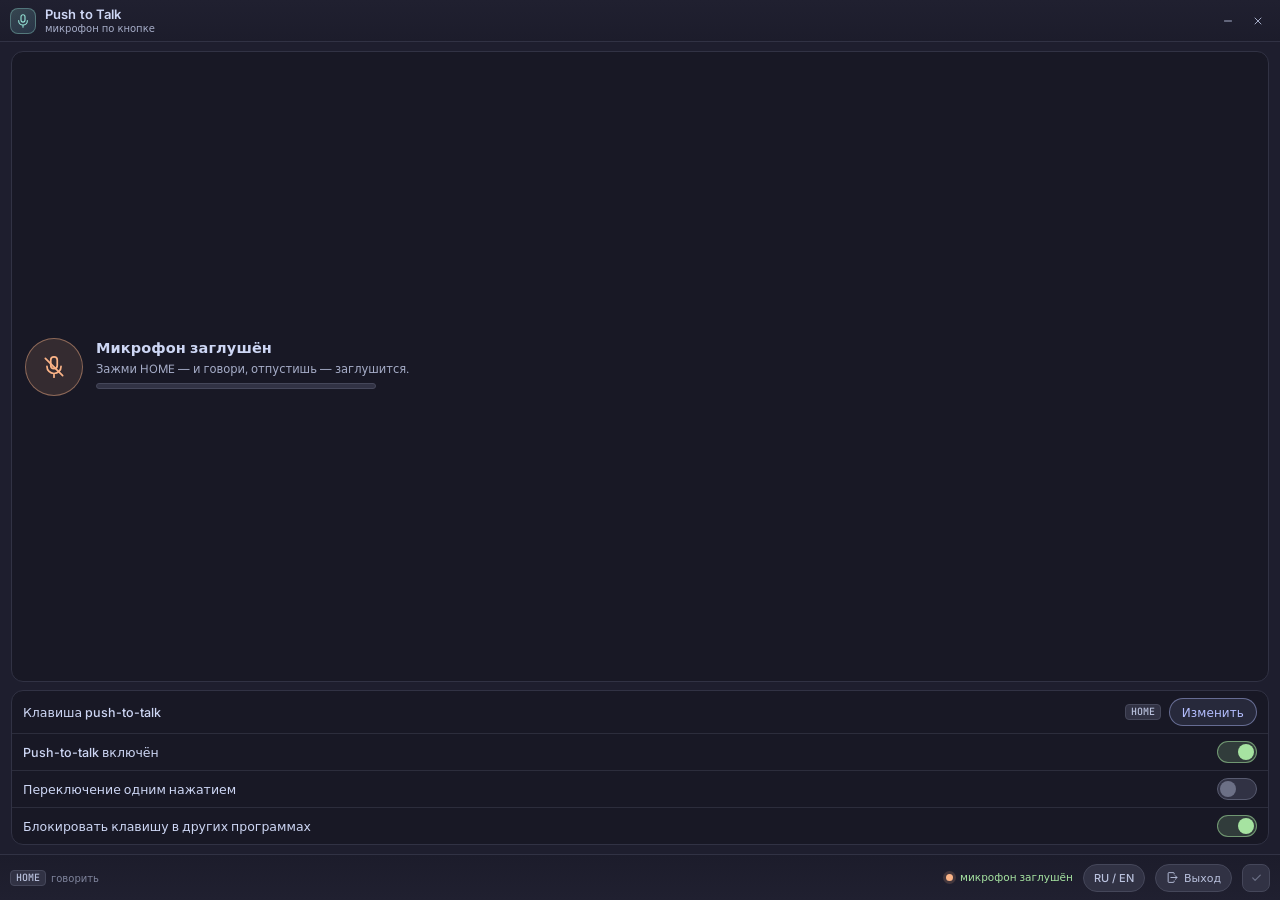
<file: ui/index.html>
<!DOCTYPE html>
<html lang="ru">
<head>
<meta charset="utf-8">
<meta name="viewport" content="width=device-width, initial-scale=1">
<title>Push to Talk</title>
<link rel="stylesheet" href="fonts.css">
<link rel="stylesheet" href="style.css">
</head>
<body>
<div class="window">

  <!-- ШАПКА -->
  <header class="titlebar" data-drag>
    <div class="logo">
      <svg width="16" height="16" viewBox="0 0 24 24" fill="none" stroke="#94e2d5" stroke-width="1.7" stroke-linecap="round" stroke-linejoin="round">
        <rect x="9" y="2.6" width="6" height="11" rx="3"/><path d="M5.5 11.5a6.5 6.5 0 0 0 13 0M12 18v3.4"/>
      </svg>
    </div>
    <div class="titles">
      <h1>Push to Talk</h1>
      <span id="subtitle">микрофон по кнопке</span>
    </div>
    <div class="win-buttons">
      <button class="win-btn" data-win="min" aria-label="Свернуть" title="Свернуть в трей">
        <svg width="12" height="12" viewBox="0 0 24 24" fill="none" stroke="currentColor" stroke-width="2" stroke-linecap="round"><path d="M5 12h14"/></svg>
      </button>
      <button class="win-btn close" data-win="close" aria-label="Закрыть" title="Скрыть в трей">
        <svg width="12" height="12" viewBox="0 0 24 24" fill="none" stroke="currentColor" stroke-width="2" stroke-linecap="round"><path d="M6 6l12 12M18 6L6 18"/></svg>
      </button>
    </div>
  </header>

  <!-- ТЕЛО -->
  <div class="body">

    <!-- Состояние микрофона -->
    <section class="card state">
      <div class="state-badge" id="badge">
        <svg width="28" height="28" viewBox="0 0 24 24" fill="none" stroke="#fab387" stroke-width="1.6" stroke-linecap="round" stroke-linejoin="round">
          <rect x="9" y="2.6" width="6" height="11" rx="3"/><path d="M5.5 11.5a6.5 6.5 0 0 0 13 0M12 18v3.4"/>
          <path id="slash" d="M4 4l16 16"/>
        </svg>
      </div>
      <div class="state-info">
        <div class="state-title" id="state-text">Микрофон заглушён</div>
        <div class="state-hint" id="state-hint">Зажми кнопку — говори, отпустишь — заглушится.</div>
        <div class="level" title="Уровень сигнала с микрофона">
          <div class="level-fill" id="level-fill"></div>
        </div>
        <div class="state-device" id="state-device"></div>
      </div>
    </section>

    <div class="status-line" id="status"></div>

    <!-- Настройки -->
    <section class="card">
      <div class="settings">
        <div class="row">
          <div class="row-main">
            <div class="row-title" id="key-row-title">Клавиша push-to-talk</div>
          </div>
          <div class="row-side">
            <kbd id="key-name">HOME</kbd>
            <button class="pill pill-lavender" id="btn-key">Изменить</button>
          </div>
        </div>
        <div class="row">
          <div class="row-main">
            <div class="row-title" id="ptt-row-title">Push-to-talk включён</div>
          </div>
          <div class="row-side"><button class="switch" id="sw-ptt" role="switch" aria-checked="true"></button></div>
        </div>
        <div class="row">
          <div class="row-main">
            <div class="row-title" id="toggle-row-title">Переключение одним нажатием</div>
          </div>
          <div class="row-side"><button class="switch" id="sw-toggle" role="switch" aria-checked="false"></button></div>
        </div>
        <div class="row">
          <div class="row-main">
            <div class="row-title" id="block-row-title">Блокировать клавишу в других программах</div>
          </div>
          <div class="row-side"><button class="switch" id="sw-block" role="switch" aria-checked="true"></button></div>
        </div>
      </div>
    </section>

  </div>

  <!-- ФУТЕР -->
  <footer class="footer">
    <div class="hotkeys">
      <div class="hk" title="Клавиша push-to-talk — держи, чтобы говорить">
        <kbd id="hk-key">HOME</kbd>
        <span id="hk-key-label">говорить</span>
      </div>
    </div>

    <div class="context">
      <span class="dot" id="ctx-dot"></span>
      <b id="ctx-text">PTT включён</b>
    </div>

    <button class="ghost" id="btn-lang" title="Сменить язык интерфейса">RU / EN</button>

    <button class="ghost" id="btn-exit" title="Полный выход из приложения">
      <svg width="13" height="13" viewBox="0 0 24 24" fill="none" stroke="currentColor" stroke-width="1.7" stroke-linecap="round" stroke-linejoin="round">
        <path d="M15 5.5V4.2A1.2 1.2 0 0 0 13.8 3H5.2A1.2 1.2 0 0 0 4 4.2v15.6A1.2 1.2 0 0 0 5.2 21h8.6a1.2 1.2 0 0 0 1.2-1.2v-1.3M9 12h11M17 8.6l3.4 3.4-3.4 3.4"/>
      </svg>
      <span id="exit-label">Выход</span>
    </button>

    <button class="icon-btn" id="btn-autostart" title="Запускать с Windows" aria-label="Запускать с Windows">
      <svg width="13" height="13" viewBox="0 0 24 24" fill="none" stroke="#a6e3a1" stroke-width="2.2" stroke-linecap="round" stroke-linejoin="round"><path d="M5 12.8l4.4 4.4L19 7.6"/></svg>
    </button>
  </footer>

</div>
<script src="app.js"></script>
</body>
</html>
</file>
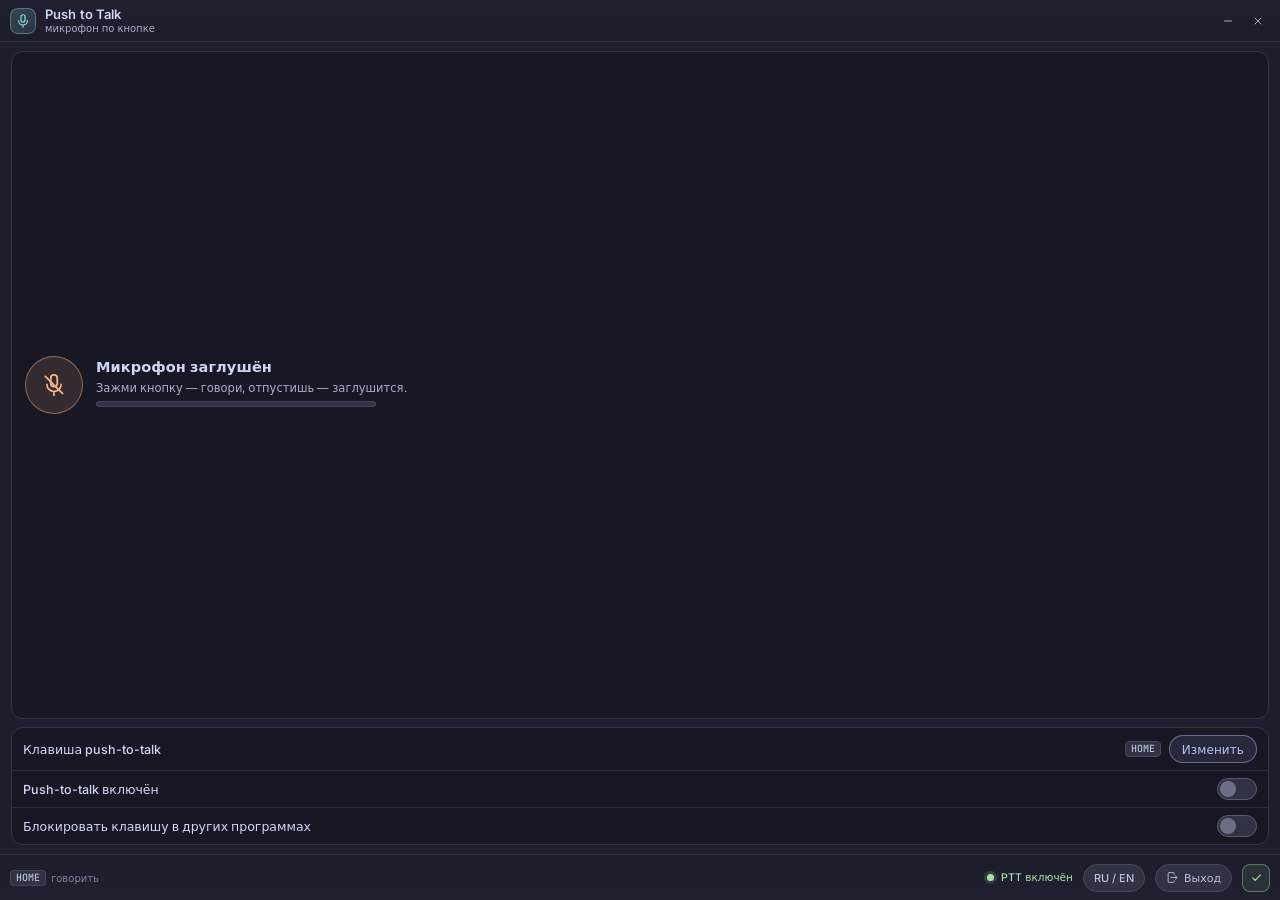
<file: ui/preview.html>
<!DOCTYPE html>
<html lang="ru">
<head>
<meta charset="utf-8">
<meta name="viewport" content="width=device-width, initial-scale=1">
<title>Push to Talk</title>
<link rel="stylesheet" href="fonts.css">
<link rel="stylesheet" href="style.css">
</head>
<body>
<div class="window">

  <!-- ШАПКА -->
  <header class="titlebar" data-drag>
    <div class="logo">
      <svg width="16" height="16" viewBox="0 0 24 24" fill="none" stroke="#94e2d5" stroke-width="1.7" stroke-linecap="round" stroke-linejoin="round">
        <rect x="9" y="2.6" width="6" height="11" rx="3"/><path d="M5.5 11.5a6.5 6.5 0 0 0 13 0M12 18v3.4"/>
      </svg>
    </div>
    <div class="titles">
      <h1>Push to Talk</h1>
      <span id="subtitle">микрофон по кнопке</span>
    </div>
    <div class="win-buttons">
      <button class="win-btn" data-win="min" aria-label="Свернуть" title="Свернуть в трей">
        <svg width="12" height="12" viewBox="0 0 24 24" fill="none" stroke="currentColor" stroke-width="2" stroke-linecap="round"><path d="M5 12h14"/></svg>
      </button>
      <button class="win-btn close" data-win="close" aria-label="Закрыть" title="Скрыть в трей">
        <svg width="12" height="12" viewBox="0 0 24 24" fill="none" stroke="currentColor" stroke-width="2" stroke-linecap="round"><path d="M6 6l12 12M18 6L6 18"/></svg>
      </button>
    </div>
  </header>

  <!-- ТЕЛО -->
  <div class="body">

    <!-- Состояние микрофона -->
    <section class="card state">
      <div class="state-badge" id="badge">
        <svg width="28" height="28" viewBox="0 0 24 24" fill="none" stroke="#fab387" stroke-width="1.6" stroke-linecap="round" stroke-linejoin="round">
          <rect x="9" y="2.6" width="6" height="11" rx="3"/><path d="M5.5 11.5a6.5 6.5 0 0 0 13 0M12 18v3.4"/>
          <path id="slash" d="M4 4l16 16"/>
        </svg>
      </div>
      <div class="state-info">
        <div class="state-title" id="state-text">Микрофон заглушён</div>
        <div class="state-hint" id="state-hint">Зажми кнопку — говори, отпустишь — заглушится.</div>
        <div class="level" title="Уровень сигнала с микрофона">
          <div class="level-fill" id="level-fill"></div>
        </div>
        <div class="state-device" id="state-device"></div>
      </div>
    </section>

    <div class="status-line" id="status"></div>

    <!-- Настройки -->
    <section class="card">
      <div class="settings">
        <div class="row">
          <div class="row-main">
            <div class="row-title" id="key-row-title">Клавиша push-to-talk</div>
          </div>
          <div class="row-side">
            <kbd id="key-name">HOME</kbd>
            <button class="pill pill-lavender" id="btn-key">Изменить</button>
          </div>
        </div>
        <div class="row">
          <div class="row-main">
            <div class="row-title" id="ptt-row-title">Push-to-talk включён</div>
          </div>
          <div class="row-side"><button class="switch" id="sw-ptt" role="switch" aria-checked="true"></button></div>
        </div>
        <div class="row">
          <div class="row-main">
            <div class="row-title" id="block-row-title">Блокировать клавишу в других программах</div>
          </div>
          <div class="row-side"><button class="switch" id="sw-block" role="switch" aria-checked="true"></button></div>
        </div>
      </div>
    </section>

  </div>

  <!-- ФУТЕР -->
  <footer class="footer">
    <div class="hotkeys">
      <div class="hk" title="Клавиша push-to-talk — держи, чтобы говорить">
        <kbd id="hk-key">HOME</kbd>
        <span id="hk-key-label">говорить</span>
      </div>
    </div>

    <div class="context">
      <span class="dot" id="ctx-dot"></span>
      <b id="ctx-text">PTT включён</b>
    </div>

    <button class="ghost" id="btn-lang" title="Сменить язык интерфейса">RU / EN</button>

    <button class="ghost" id="btn-exit" title="Полный выход из приложения">
      <svg width="13" height="13" viewBox="0 0 24 24" fill="none" stroke="currentColor" stroke-width="1.7" stroke-linecap="round" stroke-linejoin="round">
        <path d="M15 5.5V4.2A1.2 1.2 0 0 0 13.8 3H5.2A1.2 1.2 0 0 0 4 4.2v15.6A1.2 1.2 0 0 0 5.2 21h8.6a1.2 1.2 0 0 0 1.2-1.2v-1.3M9 12h11M17 8.6l3.4 3.4-3.4 3.4"/>
      </svg>
      <span id="exit-label">Выход</span>
    </button>

    <button class="icon-btn" id="btn-autostart" title="Запускать с Windows" aria-label="Запускать с Windows">
      <svg width="13" height="13" viewBox="0 0 24 24" fill="none" stroke="#a6e3a1" stroke-width="2.2" stroke-linecap="round" stroke-linejoin="round"><path d="M5 12.8l4.4 4.4L19 7.6"/></svg>
    </button>
  </footer>

</div>
<script>window.__forceDemo = true;</script>
<script src="app.js"></script>
</body>
</html>
</file>
<file: ui/fonts.css>
/* Inter + JetBrains Mono (подмножества latin/cyrillic), вшиты в приложение */
@font-face {
  font-family: 'Inter';
  font-style: normal;
  font-weight: 400;
  font-display: swap;
  src: url(fonts/Inter-400-cyrillic.woff2) format('woff2');
  unicode-range: U+0460-052F, U+1C80-1C8A, U+20B4, U+2DE0-2DFF, U+A640-A69F, U+FE2E-FE2F;
}
/* cyrillic */
@font-face {
  font-family: 'Inter';
  font-style: normal;
  font-weight: 400;
  font-display: swap;
  src: url(fonts/Inter-400-latin-ext.woff2) format('woff2');
  unicode-range: U+0102-0103, U+0110-0111, U+0128-0129, U+0168-0169, U+01A0-01A1, U+01AF-01B0, U+0300-0301, U+0303-0304, U+0308-0309, U+0323, U+0329, U+1EA0-1EF9, U+20AB;
}
/* latin-ext */
@font-face {
  font-family: 'Inter';
  font-style: normal;
  font-weight: 400;
  font-display: swap;
  src: url(fonts/Inter-400-latin.woff2) format('woff2');
  unicode-range: U+0100-02BA, U+02BD-02C5, U+02C7-02CC, U+02CE-02D7, U+02DD-02FF, U+0304, U+0308, U+0329, U+1D00-1DBF, U+1E00-1E9F, U+1EF2-1EFF, U+2020, U+20A0-20AB, U+20AD-20C4, U+2113, U+2C60-2C7F, U+A720-A7FF;
}
/* latin */
@font-face {
  font-family: 'Inter';
  font-style: normal;
  font-weight: 400;
  font-display: swap;
  src: url(fonts/Inter-400-cyrillic-ext.woff2) format('woff2');
  unicode-range: U+0000-00FF, U+0131, U+0152-0153, U+02BB-02BC, U+02C6, U+02DA, U+02DC, U+0304, U+0308, U+0329, U+2000-206F, U+20AC, U+2122, U+2191, U+2193, U+2212, U+2215, U+FEFF, U+FFFD;
}
/* cyrillic-ext */
@font-face {
  font-family: 'Inter';
  font-style: normal;
  font-weight: 500;
  font-display: swap;
  src: url(fonts/Inter-500-cyrillic.woff2) format('woff2');
  unicode-range: U+0460-052F, U+1C80-1C8A, U+20B4, U+2DE0-2DFF, U+A640-A69F, U+FE2E-FE2F;
}
/* cyrillic */
@font-face {
  font-family: 'Inter';
  font-style: normal;
  font-weight: 500;
  font-display: swap;
  src: url(fonts/Inter-500-latin-ext.woff2) format('woff2');
  unicode-range: U+0102-0103, U+0110-0111, U+0128-0129, U+0168-0169, U+01A0-01A1, U+01AF-01B0, U+0300-0301, U+0303-0304, U+0308-0309, U+0323, U+0329, U+1EA0-1EF9, U+20AB;
}
/* latin-ext */
@font-face {
  font-family: 'Inter';
  font-style: normal;
  font-weight: 500;
  font-display: swap;
  src: url(fonts/Inter-500-latin.woff2) format('woff2');
  unicode-range: U+0100-02BA, U+02BD-02C5, U+02C7-02CC, U+02CE-02D7, U+02DD-02FF, U+0304, U+0308, U+0329, U+1D00-1DBF, U+1E00-1E9F, U+1EF2-1EFF, U+2020, U+20A0-20AB, U+20AD-20C4, U+2113, U+2C60-2C7F, U+A720-A7FF;
}
/* latin */
@font-face {
  font-family: 'Inter';
  font-style: normal;
  font-weight: 500;
  font-display: swap;
  src: url(fonts/Inter-500-cyrillic-ext.woff2) format('woff2');
  unicode-range: U+0000-00FF, U+0131, U+0152-0153, U+02BB-02BC, U+02C6, U+02DA, U+02DC, U+0304, U+0308, U+0329, U+2000-206F, U+20AC, U+2122, U+2191, U+2193, U+2212, U+2215, U+FEFF, U+FFFD;
}
/* cyrillic-ext */
@font-face {
  font-family: 'Inter';
  font-style: normal;
  font-weight: 600;
  font-display: swap;
  src: url(fonts/Inter-600-cyrillic.woff2) format('woff2');
  unicode-range: U+0460-052F, U+1C80-1C8A, U+20B4, U+2DE0-2DFF, U+A640-A69F, U+FE2E-FE2F;
}
/* cyrillic */
@font-face {
  font-family: 'Inter';
  font-style: normal;
  font-weight: 600;
  font-display: swap;
  src: url(fonts/Inter-600-latin-ext.woff2) format('woff2');
  unicode-range: U+0102-0103, U+0110-0111, U+0128-0129, U+0168-0169, U+01A0-01A1, U+01AF-01B0, U+0300-0301, U+0303-0304, U+0308-0309, U+0323, U+0329, U+1EA0-1EF9, U+20AB;
}
/* latin-ext */
@font-face {
  font-family: 'Inter';
  font-style: normal;
  font-weight: 600;
  font-display: swap;
  src: url(fonts/Inter-600-latin.woff2) format('woff2');
  unicode-range: U+0100-02BA, U+02BD-02C5, U+02C7-02CC, U+02CE-02D7, U+02DD-02FF, U+0304, U+0308, U+0329, U+1D00-1DBF, U+1E00-1E9F, U+1EF2-1EFF, U+2020, U+20A0-20AB, U+20AD-20C4, U+2113, U+2C60-2C7F, U+A720-A7FF;
}
/* latin */
@font-face {
  font-family: 'Inter';
  font-style: normal;
  font-weight: 600;
  font-display: swap;
  src: url(fonts/Inter-600-cyrillic-ext.woff2) format('woff2');
  unicode-range: U+0000-00FF, U+0131, U+0152-0153, U+02BB-02BC, U+02C6, U+02DA, U+02DC, U+0304, U+0308, U+0329, U+2000-206F, U+20AC, U+2122, U+2191, U+2193, U+2212, U+2215, U+FEFF, U+FFFD;
}
/* cyrillic-ext */
@font-face {
  font-family: 'Inter';
  font-style: normal;
  font-weight: 700;
  font-display: swap;
  src: url(fonts/Inter-700-cyrillic.woff2) format('woff2');
  unicode-range: U+0460-052F, U+1C80-1C8A, U+20B4, U+2DE0-2DFF, U+A640-A69F, U+FE2E-FE2F;
}
/* cyrillic */
@font-face {
  font-family: 'Inter';
  font-style: normal;
  font-weight: 700;
  font-display: swap;
  src: url(fonts/Inter-700-latin-ext.woff2) format('woff2');
  unicode-range: U+0102-0103, U+0110-0111, U+0128-0129, U+0168-0169, U+01A0-01A1, U+01AF-01B0, U+0300-0301, U+0303-0304, U+0308-0309, U+0323, U+0329, U+1EA0-1EF9, U+20AB;
}
/* latin-ext */
@font-face {
  font-family: 'Inter';
  font-style: normal;
  font-weight: 700;
  font-display: swap;
  src: url(fonts/Inter-700-latin.woff2) format('woff2');
  unicode-range: U+0100-02BA, U+02BD-02C5, U+02C7-02CC, U+02CE-02D7, U+02DD-02FF, U+0304, U+0308, U+0329, U+1D00-1DBF, U+1E00-1E9F, U+1EF2-1EFF, U+2020, U+20A0-20AB, U+20AD-20C4, U+2113, U+2C60-2C7F, U+A720-A7FF;
}
/* latin */
@font-face {
  font-family: 'Inter';
  font-style: normal;
  font-weight: 700;
  font-display: swap;
  src: url(fonts/Inter-700-cyrillic-ext.woff2) format('woff2');
  unicode-range: U+0000-00FF, U+0131, U+0152-0153, U+02BB-02BC, U+02C6, U+02DA, U+02DC, U+0304, U+0308, U+0329, U+2000-206F, U+20AC, U+2122, U+2191, U+2193, U+2212, U+2215, U+FEFF, U+FFFD;
}
/* cyrillic-ext */
@font-face {
  font-family: 'JetBrains Mono';
  font-style: normal;
  font-weight: 400;
  font-display: swap;
  src: url(fonts/JetBrainsMono-400-cyrillic.woff2) format('woff2');
  unicode-range: U+0460-052F, U+1C80-1C8A, U+20B4, U+2DE0-2DFF, U+A640-A69F, U+FE2E-FE2F;
}
/* cyrillic */
@font-face {
  font-family: 'JetBrains Mono';
  font-style: normal;
  font-weight: 400;
  font-display: swap;
  src: url(fonts/JetBrainsMono-400-latin-ext.woff2) format('woff2');
  unicode-range: U+0102-0103, U+0110-0111, U+0128-0129, U+0168-0169, U+01A0-01A1, U+01AF-01B0, U+0300-0301, U+0303-0304, U+0308-0309, U+0323, U+0329, U+1EA0-1EF9, U+20AB;
}
/* latin-ext */
@font-face {
  font-family: 'JetBrains Mono';
  font-style: normal;
  font-weight: 400;
  font-display: swap;
  src: url(fonts/JetBrainsMono-400-latin.woff2) format('woff2');
  unicode-range: U+0100-02BA, U+02BD-02C5, U+02C7-02CC, U+02CE-02D7, U+02DD-02FF, U+0304, U+0308, U+0329, U+1D00-1DBF, U+1E00-1E9F, U+1EF2-1EFF, U+2020, U+20A0-20AB, U+20AD-20C4, U+2113, U+2C60-2C7F, U+A720-A7FF;
}
/* latin */
@font-face {
  font-family: 'JetBrains Mono';
  font-style: normal;
  font-weight: 400;
  font-display: swap;
  src: url(fonts/JetBrainsMono-400-cyrillic-ext.woff2) format('woff2');
  unicode-range: U+0000-00FF, U+0131, U+0152-0153, U+02BB-02BC, U+02C6, U+02DA, U+02DC, U+0304, U+0308, U+0329, U+2000-206F, U+20AC, U+2122, U+2191, U+2193, U+2212, U+2215, U+FEFF, U+FFFD;
}
/* cyrillic-ext */
@font-face {
  font-family: 'JetBrains Mono';
  font-style: normal;
  font-weight: 500;
  font-display: swap;
  src: url(fonts/JetBrainsMono-500-cyrillic.woff2) format('woff2');
  unicode-range: U+0460-052F, U+1C80-1C8A, U+20B4, U+2DE0-2DFF, U+A640-A69F, U+FE2E-FE2F;
}
/* cyrillic */
@font-face {
  font-family: 'JetBrains Mono';
  font-style: normal;
  font-weight: 500;
  font-display: swap;
  src: url(fonts/JetBrainsMono-500-latin-ext.woff2) format('woff2');
  unicode-range: U+0102-0103, U+0110-0111, U+0128-0129, U+0168-0169, U+01A0-01A1, U+01AF-01B0, U+0300-0301, U+0303-0304, U+0308-0309, U+0323, U+0329, U+1EA0-1EF9, U+20AB;
}
/* latin-ext */
@font-face {
  font-family: 'JetBrains Mono';
  font-style: normal;
  font-weight: 500;
  font-display: swap;
  src: url(fonts/JetBrainsMono-500-latin.woff2) format('woff2');
  unicode-range: U+0100-02BA, U+02BD-02C5, U+02C7-02CC, U+02CE-02D7, U+02DD-02FF, U+0304, U+0308, U+0329, U+1D00-1DBF, U+1E00-1E9F, U+1EF2-1EFF, U+2020, U+20A0-20AB, U+20AD-20C4, U+2113, U+2C60-2C7F, U+A720-A7FF;
}
/* latin */
@font-face {
  font-family: 'JetBrains Mono';
  font-style: normal;
  font-weight: 500;
  font-display: swap;
  src: url(fonts/JetBrainsMono-500-unknown.woff2) format('woff2');
  unicode-range: U+0000-00FF, U+0131, U+0152-0153, U+02BB-02BC, U+02C6, U+02DA, U+02DC, U+0304, U+0308, U+0329, U+2000-206F, U+20AC, U+2122, U+2191, U+2193, U+2212, U+2215, U+FEFF, U+FFFD;
}
</file>
<file: ui/style.css>
/* Подстрочник — интерфейс приложения. Основа — макет заказчика (Catppuccin Mocha),
   правки: окно занимает всю область клиента (скругление даёт система), локальные шрифты,
   тёмные полосы прокрутки, состояния «пусто» и «неактивно», живые данные вместо демо. */

:root{
  --base:#1e1e2e; --mantle:#181825; --crust:#11111b;
  --surface0:#313244; --surface1:#45475a; --surface2:#585b70;
  --overlay0:#6c7086; --overlay1:#7f849c;
  --text:#cdd6f4; --subtext0:#a6adc8; --subtext1:#bac2de;
  --lavender:#b4befe; --blue:#89b4fa; --sapphire:#74c7ec; --sky:#89dceb; --teal:#94e2d5;
  --green:#a6e3a1; --peach:#fab387; --mauve:#cba6f7; --red:#f38ba8; --yellow:#f9e2af;

  --r-window:14px; --r-card:12px; --r-pill:999px;
  --mono:'JetBrains Mono',ui-monospace,SFMono-Regular,Menlo,monospace;
  --ui:'Inter',system-ui,-apple-system,'Segoe UI',Roboto,sans-serif;
}
*{box-sizing:border-box;margin:0;padding:0}
html,body{height:100%;overflow:hidden}
body{
  font-family:var(--ui);
  background:var(--base);
  color:var(--text);
  -webkit-font-smoothing:antialiased;
  user-select:none;
}

/* ---------- Окно: заполняет клиентскую область, форму даёт система ---------- */
.window{
  width:100%;height:100%;
  background:var(--base);
  display:flex;flex-direction:column;
  overflow:hidden;
}

/* ---------- Шапка ---------- */
.titlebar{
  flex:0 0 62px;display:flex;align-items:center;gap:11px;
  padding:0 12px 0 14px;
  border-bottom:1px solid var(--surface0);
  background:linear-gradient(180deg,#202030,#1c1c2b);
}
.logo{
  width:34px;height:34px;flex:0 0 34px;border-radius:10px;
  background:linear-gradient(145deg,rgba(148,226,213,.20),rgba(116,199,236,.14));
  border:1px solid rgba(148,226,213,.35);
  display:flex;align-items:center;justify-content:center;
}
.titles{display:flex;flex-direction:column;gap:2px;min-width:0}
.titles h1{font-size:15px;font-weight:600;letter-spacing:.1px;line-height:1.1}
.titles span{font-size:11px;color:var(--subtext0);line-height:1.1}
.win-buttons{margin-left:auto;display:flex;align-items:center;gap:2px}
.win-btn{
  width:32px;height:32px;border:0;background:transparent;border-radius:8px;
  color:var(--subtext0);display:flex;align-items:center;justify-content:center;
  cursor:pointer;transition:background .15s ease,color .15s ease;
}
.win-btn:hover{background:var(--surface0);color:var(--text)}
.win-btn.close:hover{background:rgba(243,139,168,.16);color:var(--red)}

/* ---------- Тело ---------- */
.body{
  flex:1 1 auto;min-height:0;
  display:flex;flex-direction:column;gap:10px;
  padding:12px 14px;
}

/* Поле ввода */
.source{
  flex:0 0 150px;position:relative;
  background:var(--mantle);
  border:1px solid var(--surface1);
  border-radius:var(--r-card);
  padding:12px 13px;
  transition:border-color .15s ease,box-shadow .15s ease;
}
.source:hover{border-color:var(--surface2)}
.source textarea{
  width:100%;height:100%;resize:none;border:0;outline:0;background:transparent;
  font-family:var(--ui);font-size:13.5px;line-height:1.45;color:var(--text);
  user-select:text;
}
.source textarea::placeholder{color:var(--overlay0)}
.source:focus-within{border-color:var(--lavender);box-shadow:0 0 0 3px rgba(180,190,254,.10)}

/* Строка режима + кнопки */
.translate-head{flex:0 0 auto;display:flex;flex-direction:column;gap:9px}
.mode{display:flex;align-items:center;gap:8px;font-size:12.5px;color:var(--subtext0)}
.row-actions{display:flex;align-items:center;gap:8px}
.pill{
  display:inline-flex;align-items:center;gap:7px;
  height:34px;padding:0 15px;border-radius:var(--r-pill);
  font-family:var(--ui);font-size:12.5px;font-weight:500;letter-spacing:.1px;
  border:1px solid transparent;cursor:pointer;white-space:nowrap;
  transition:transform .12s ease,background .15s ease,border-color .15s ease,box-shadow .15s ease,color .15s ease,opacity .15s ease;
}
.pill:active{transform:translateY(1px)}
.pill[disabled]{opacity:.45;cursor:default;transform:none}
.pill-primary{
  background:linear-gradient(135deg,var(--blue),var(--lavender));
  color:#191926;border-color:rgba(205,214,244,.35);
  box-shadow:0 4px 14px rgba(137,180,250,.22);
}
.pill-primary:hover:not([disabled]){filter:brightness(1.06);box-shadow:0 6px 18px rgba(137,180,250,.32)}
.pill-green{background:rgba(166,227,161,.08);color:var(--green);border-color:rgba(166,227,161,.45)}
.pill-green:hover:not([disabled]){background:rgba(166,227,161,.16);border-color:var(--green)}
.pill-peach{background:rgba(250,179,135,.08);color:var(--peach);border-color:rgba(250,179,135,.45)}
.pill-peach:hover:not([disabled]){background:rgba(250,179,135,.16);border-color:var(--peach)}

/* ---------- Карточки ---------- */
.card{
  background:var(--mantle);
  border:1px solid var(--surface0);
  border-radius:var(--r-card);
  overflow:hidden;
  display:flex;flex-direction:column;min-height:0;
}
.card.translate{flex:0 0 auto;max-height:40%}
.card.chat{flex:1 1 auto;min-height:170px}
.card-head{
  display:flex;align-items:center;gap:8px;
  padding:10px 13px;flex:0 0 auto;
}
.card-head .when{margin-left:auto;display:inline-flex;align-items:center;gap:5px;font-size:11px;color:var(--overlay0)}
.card-title{font-size:13.5px;font-weight:600;color:var(--text)}
.card-body{padding:0 13px 12px;font-size:13.5px;line-height:1.48;color:var(--subtext1);
  overflow-y:auto;min-height:0;user-select:text}
.card-foot{
  display:flex;align-items:center;gap:7px;flex:0 0 auto;
  padding:8px 13px;border-top:1px solid var(--surface0);
  font-size:11.5px;color:var(--overlay1);
}
.card-foot svg{flex:0 0 auto}
.empty{color:var(--overlay0)}

/* ---------- Чат ---------- */
.chat-head{
  display:flex;gap:9px;padding:11px 13px 9px;flex:0 0 auto;
  border-bottom:1px solid rgba(69,71,90,.5);
}
.chat-head p{font-size:12px;line-height:1.35;color:var(--subtext0)}
.chat-head svg{flex:0 0 18px}
.chat-body{
  flex:1 1 auto;min-height:0;overflow-y:auto;
  display:flex;flex-direction:column;gap:9px;padding:10px 13px 12px;
}
.chat-body > *:first-child{margin-top:auto}   /* лента прижата к низу */

.msg-user{align-self:flex-end;display:flex;align-items:flex-start;gap:9px;max-width:92%}
.bubble{
  background:#2b2c44;border:1px solid rgba(137,180,250,.22);
  border-radius:12px;padding:9px 11px 6px;
  font-size:12.5px;line-height:1.42;color:var(--text);user-select:text;
  white-space:pre-wrap;overflow-wrap:anywhere;
}
.bubble time{display:block;text-align:right;font-size:10px;color:var(--overlay0);margin-top:3px}
.avatar{
  width:30px;height:30px;flex:0 0 30px;border-radius:50%;
  display:flex;align-items:center;justify-content:center;
}
.avatar.me{background:rgba(203,166,247,.20);border:1px solid rgba(203,166,247,.45)}
.avatar.bot{background:rgba(148,226,213,.16);border:1px solid rgba(148,226,213,.40)}

.msg-bot{display:flex;align-items:flex-start;gap:9px}
.msg-bot .reply{flex:1 1 auto;min-width:0;padding-top:3px}
.reply-name{font-size:12.5px;font-weight:600;color:var(--text);margin-bottom:4px}
.reply-text{font-size:13px;line-height:1.45;color:var(--subtext1);user-select:text;
  white-space:pre-wrap;overflow-wrap:anywhere}
.reply-text .sep{display:block;height:6px}
.reply-time{display:block;text-align:right;font-size:10px;color:var(--overlay0);margin-top:4px}

/* Строка ввода чата */
.compose{
  flex:0 0 auto;padding:9px 12px 11px;
  border-top:1px solid rgba(69,71,90,.5);
  background:rgba(17,17,27,.35);
}
.compose-field{
  display:flex;align-items:flex-end;gap:7px;
  height:46px;padding:6px;   /* как в макете; при многострочном вводе высоту увеличивает JS */
  background:var(--surface0);
  border:1px solid var(--surface2);
  border-radius:var(--r-card);
  transition:border-color .15s ease,box-shadow .15s ease;
}
.compose-field:hover{border-color:var(--overlay0)}
.compose-field:focus-within{border-color:var(--lavender);box-shadow:0 0 0 3px rgba(180,190,254,.10)}
.compose-field textarea{
  flex:1 1 auto;min-width:0;height:auto;min-height:32px;max-height:132px;overflow-y:auto;
  resize:none;border:0;outline:0;background:transparent;
  font-family:var(--ui);font-size:12.5px;line-height:22px;color:var(--text);
  padding:5px 0;user-select:text;   /* однострочный вид совпадает с макетом, дальше поле растёт */
}
.compose-field textarea::placeholder{color:var(--subtext0)}
.compose-icon{
  width:30px;height:30px;flex:0 0 30px;border:0;border-radius:50%;
  background:transparent;color:var(--overlay1);cursor:pointer;
  display:flex;align-items:center;justify-content:center;
  transition:background .15s ease,color .15s ease;
}
.compose-icon:hover{background:var(--surface1);color:var(--text)}
.compose-icon[disabled]{opacity:.4;cursor:default}
.compose-send{
  width:34px;height:34px;flex:0 0 34px;border:0;border-radius:50%;cursor:pointer;
  background:linear-gradient(135deg,var(--mauve),var(--blue));
  color:#191926;display:flex;align-items:center;justify-content:center;
  box-shadow:0 3px 12px rgba(203,166,247,.25);
  transition:filter .15s ease,box-shadow .15s ease,transform .12s ease,opacity .15s ease;
}
.compose-send:hover:not([disabled]){filter:brightness(1.08);box-shadow:0 5px 16px rgba(203,166,247,.38)}
.compose-send:active:not([disabled]){transform:translateY(1px)}
.compose-send[disabled]{opacity:.35;box-shadow:none;cursor:default}

/* ---------- Футер ---------- */
.footer{
  flex:0 0 62px;display:flex;align-items:center;gap:14px;
  padding:0 12px 0 14px;
  border-top:1px solid var(--surface0);
  background:linear-gradient(180deg,#1c1c2b,#202030);
}
.hotkeys{display:flex;flex-direction:column;gap:5px}
.hk{display:flex;align-items:center;gap:5px;font-size:10.5px;color:var(--overlay1);white-space:nowrap}
kbd{
  font-family:var(--mono);font-size:10px;font-weight:500;line-height:1;
  color:var(--subtext1);background:var(--surface0);
  border:1px solid var(--surface1);border-radius:4px;padding:3px 5px;
}
.hk .plus{color:var(--overlay0);font-family:var(--mono);font-size:10px}
.hk .badge{font-family:var(--mono);font-size:10px;color:var(--peach)}
.hk svg{flex:0 0 auto}

.context{
  margin-left:auto;display:flex;align-items:center;gap:7px;
  font-size:11px;color:var(--subtext0);white-space:nowrap;
}
.context b{font-weight:500;color:var(--green)}
.dot{width:7px;height:7px;border-radius:50%;background:var(--green);box-shadow:0 0 0 3px rgba(166,227,161,.16)}
.dot.warn{background:var(--peach);box-shadow:0 0 0 3px rgba(250,179,135,.16)}
.dot.bad{background:var(--red);box-shadow:0 0 0 3px rgba(243,139,168,.16)}

.ghost{
  display:inline-flex;align-items:center;gap:7px;
  height:32px;padding:0 12px;border-radius:var(--r-pill);
  background:var(--surface0);border:1px solid var(--surface1);
  color:var(--subtext1);font-family:var(--ui);font-size:11.5px;font-weight:500;
  cursor:pointer;white-space:nowrap;
  transition:background .15s ease,border-color .15s ease,color .15s ease;
}
.ghost:hover{background:var(--surface1);border-color:var(--surface2);color:var(--text)}
.ghost[disabled]{opacity:.45;cursor:default}
.icon-btn{
  width:32px;height:32px;flex:0 0 32px;display:flex;align-items:center;justify-content:center;
  border-radius:9px;background:rgba(166,227,161,.10);border:1px solid rgba(166,227,161,.40);
  cursor:pointer;transition:background .15s ease,border-color .15s ease,color .15s ease;
}
.icon-btn:hover{background:rgba(166,227,161,.20);border-color:var(--green)}
.icon-btn svg{stroke:var(--green)}
.icon-btn.off{background:var(--surface0);border-color:var(--surface1)}
.icon-btn.off svg{stroke:var(--overlay0)}
.icon-btn.off:hover{background:var(--surface1);border-color:var(--surface2)}

/* ---------- Полосы прокрутки в тёмной теме ---------- */
::-webkit-scrollbar{width:10px;height:10px}
::-webkit-scrollbar-track{background:transparent}
::-webkit-scrollbar-thumb{background:var(--surface1);border-radius:99px;border:2px solid transparent;background-clip:content-box}
::-webkit-scrollbar-thumb:hover{background:var(--surface2);background-clip:content-box}
::-webkit-scrollbar-corner{background:transparent}

/* Служебная полоса-статус (появляется только когда есть что сказать) */
.status-line{
  flex:0 0 auto;display:none;align-items:center;gap:8px;
  padding:7px 14px 0;font-size:11.5px;color:var(--subtext0);
}
.status-line.show{display:flex}
.status-line.warn{color:var(--yellow)}
.status-line.err{color:var(--red)}

/* ===================== Push to Talk: дополнения к общей теме ===================== */

/* Карточка состояния — крупный индикатор микрофона */
.card.state{
  flex:1 1 auto;min-height:260px;
  align-items:center;justify-content:center;gap:14px;padding:26px 20px;
  text-align:center;
}
.state-badge{
  width:92px;height:92px;border-radius:50%;
  display:flex;align-items:center;justify-content:center;
  background:rgba(250,179,135,.12);border:1px solid rgba(250,179,135,.45);
  transition:background .2s ease,border-color .2s ease;
}
.state-badge svg{stroke:var(--peach)}
.state-badge.live{background:rgba(148,226,213,.14);border-color:rgba(148,226,213,.5);
  animation:pulse 1.9s ease-in-out infinite}
.state-badge.live svg{stroke:var(--teal)}
.state-badge.off{background:rgba(137,220,235,.12);border-color:rgba(137,220,235,.45)}
.state-badge.off svg{stroke:var(--sky)}
.state-badge.bad{background:rgba(243,139,168,.14);border-color:rgba(243,139,168,.5)}
.state-badge.bad svg{stroke:var(--red)}
@keyframes pulse{
  0%,100%{box-shadow:0 0 0 0 rgba(148,226,213,.28)}
  50%{box-shadow:0 0 0 14px rgba(148,226,213,0)}
}
.state-title{font-size:17px;font-weight:600;letter-spacing:.1px}
.state-hint{font-size:12.5px;color:var(--subtext0);max-width:520px;line-height:1.45}

/* Карточка настроек: строки с переключателями */
.settings{display:flex;flex-direction:column}
.row{display:flex;align-items:center;gap:14px;padding:11px 13px;border-top:1px solid rgba(69,71,90,.45)}
.row:first-child{border-top:0}
.row-main{flex:1 1 auto;min-width:0}
.row-title{font-size:13px;font-weight:500;color:var(--text)}
.row-side{display:flex;align-items:center;gap:8px;flex:0 0 auto}
.pill-lavender{background:rgba(180,190,254,.10);color:var(--lavender);border-color:rgba(180,190,254,.45)}
.pill-lavender:hover:not([disabled]){background:rgba(180,190,254,.18);border-color:var(--lavender)}
.pill.capture{background:linear-gradient(135deg,var(--mauve),var(--blue));color:#191926;border-color:rgba(205,214,244,.35)}

/* Переключатель */
.switch{
  width:46px;height:26px;flex:0 0 46px;border-radius:999px;cursor:pointer;position:relative;
  background:var(--surface0);border:1px solid var(--surface2);padding:0;
  transition:background .16s ease,border-color .16s ease;
}
.switch::after{
  content:'';position:absolute;top:2px;left:2px;width:20px;height:20px;border-radius:50%;
  background:var(--overlay0);transition:transform .16s ease,background .16s ease;
}
.switch.on{background:rgba(166,227,161,.18);border-color:rgba(166,227,161,.55)}
.switch.on::after{transform:translateX(20px);background:var(--green)}
.switch:hover{border-color:var(--overlay0)}

/* Индикатор уровня сигнала микрофона */
.level{
  width:320px;max-width:80%;height:8px;border-radius:99px;
  background:var(--surface0);border:1px solid var(--surface1);overflow:hidden;
}
.level-fill{
  height:100%;width:0;border-radius:99px;
  background:linear-gradient(90deg,var(--teal),var(--green));
  transition:width .09s linear;
}
.state-device{font-size:11.5px;color:var(--overlay0);max-width:80%;overflow:hidden;text-overflow:ellipsis;white-space:nowrap}

/* ============ Push to Talk: компактное окно 640x360 (16 к 9) ============
   Программа живёт в трее, окно маленькое: состояние слева, настройки ниже,
   подсказки внутри строк убраны, чтобы всё влезало без прокрутки. */
.titlebar{flex:0 0 42px;gap:9px;padding:0 8px 0 10px}
.logo{width:26px;height:26px;flex:0 0 26px;border-radius:8px}
.titles h1{font-size:13px}
.titles span{font-size:10px}
.win-btn{width:28px;height:28px;border-radius:7px}
.body{padding:9px 11px;gap:8px}
.card.state{
  flex:1 1 auto;min-height:0;flex-direction:row;align-items:center;
  gap:13px;padding:11px 13px;text-align:left;
}
.state-badge{width:58px;height:58px;flex:0 0 58px}
.state-badge svg{width:26px;height:26px}
.state-info{display:flex;flex-direction:column;gap:5px;min-width:0;flex:1 1 auto}
.state-title{font-size:14.5px}
.state-hint{font-size:11.5px;max-width:none}
.level{width:100%;max-width:280px;height:6px}
.state-device{font-size:10.5px;max-width:100%}
.settings .row{padding:7px 11px;gap:10px}
.row-title{font-size:12.5px}
.row-hint{display:none}                 /* подсказки не нужны: места мало, смысл ясен из подписи */
kbd{font-size:10px;padding:2px 5px}
.pill{height:28px;padding:0 12px;font-size:12px}
.switch{width:40px;height:22px;flex:0 0 40px}
.switch::after{width:16px;height:16px;top:2px;left:2px}
.switch.on::after{transform:translateX(18px)}
.footer{flex:0 0 46px;gap:10px;padding:0 10px}
.hk{font-size:10px}
.ghost{height:28px;padding:0 10px;font-size:11px;gap:5px}
.icon-btn{width:28px;height:28px;flex:0 0 28px;border-radius:8px}
.context{font-size:10.5px}
.status-line{padding:5px 11px 0;font-size:11px}
</file>
